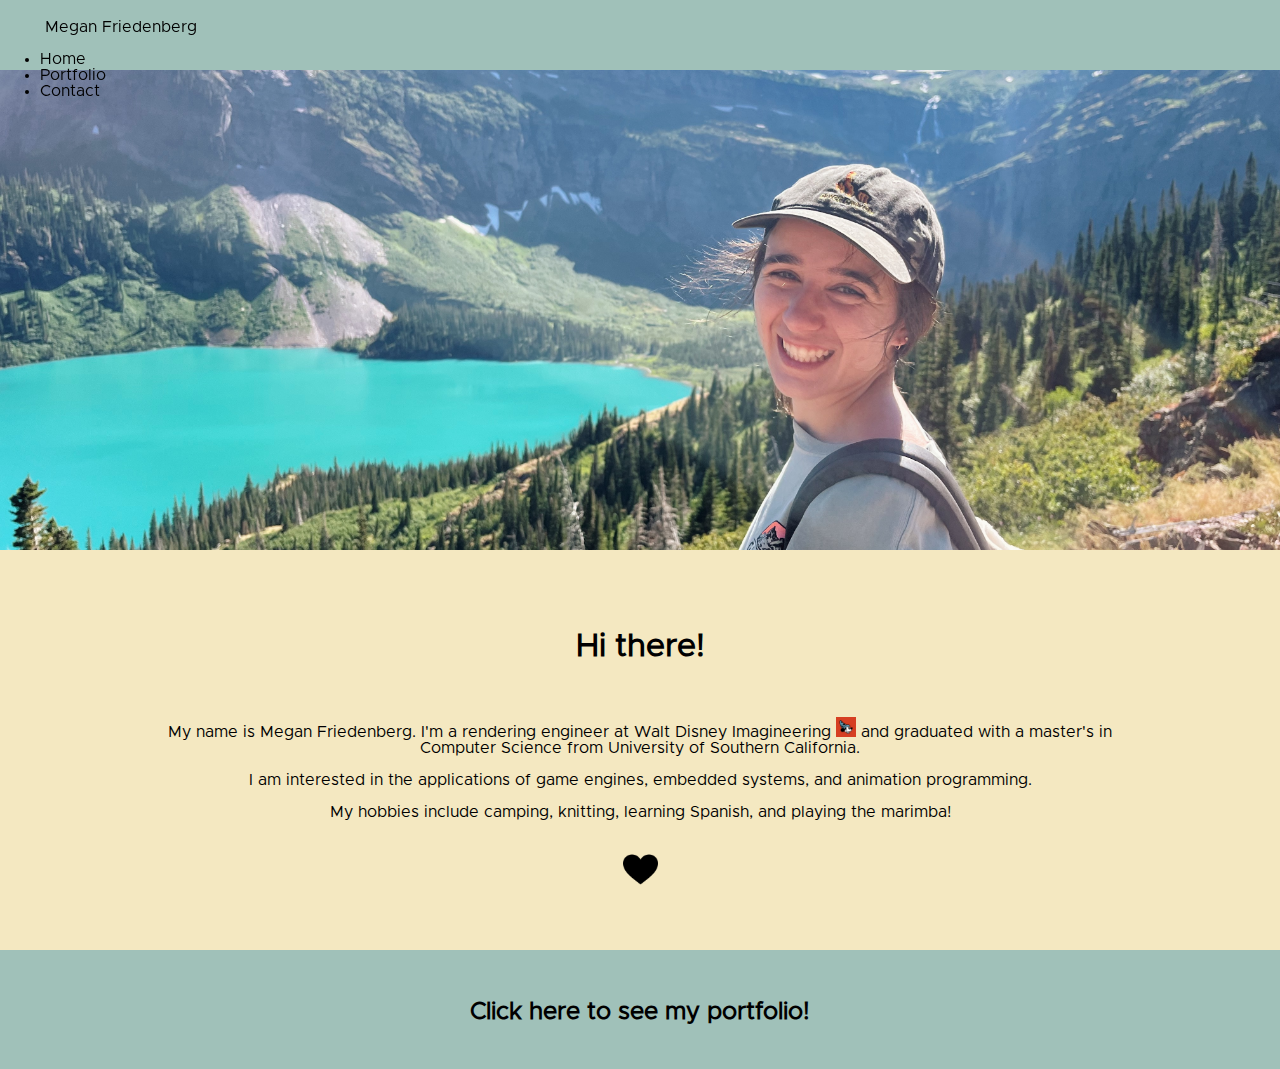
<file: index.html>
<!DOCTYPE html>
<html>
	<head>
		<title>Megan Friedenberg | Home Page</title>
		<link href="https://cdn.jsdelivr.net/npm/bootstrap@5.0.0-beta3/dist/css/bootstrap.min.css" rel="stylesheet" integrity="sha384-eOJMYsd53ii+scO/bJGFsiCZc+5NDVN2yr8+0RDqr0Ql0h+rP48ckxlpbzKgwra6" crossorigin="anonymous">
		<link href="style.css" rel="stylesheet" />
		<link rel="shortcut icon" type="images/png" href="images/vaporeon_favicon.png"/>
		<meta name="viewport" content="width=device-width, initial-scale=1.0">
		<meta charset="UTF-8">
		<style>
			.h2Wrapper{
			}
			h2{
				margin-bottom:-5px;
			}
			a{
				text-decoration:none;
				color:black;
			}
			#secondSection{
				position:absolute;
				display: flex;
				justify-content: center;
			}
			@media (max-width: 676px)
			{
				.navWrapper {height: 120px; position:relative;}
				#header{background-image:url("images/portraitBackpacking.jpg"); max-height:400px; background-position: center center; }
				#firstSectionContent{line-height:1.9;}
				.container{width:auto;}
				ul{height:auto; padding:0px; margin:0px;}
				.navWrapper{height:auto; padding-bottom:0px; margin:0px;}
				header{margin:0px;}
				.mb-4{margin:0px;}

			}
		</style>
	</head>
	<body>
		<!--<nav class="navbar d-flex flex-wrapjustify-content-between navbar-expand-lg" >-->
			<!--<a class="navbar-brand" href="#">Megan Friedenberg</a> <-->
  			<!--<div class="collapse navbar-collapse" id="navbarTogglerDemo01"> -->
			<div class="navWrapper">
				<header class="d-flex flex-wrap justify-content-center py-3">
	      			<a href="/" class="d-flex align-items-center mb-3 mb-md-0 me-md-auto text-dark text-decoration-none">
	        			<svg class="bi me-2" width="40" height="32"><use xlink:href="#bootstrap"></use></svg>
	        			<span class="fs-4" id="slightRightMargin">Megan Friedenberg</span>
	      			</a>

	      			<ul class="nav nav-pills">
			        <li class="nav-item"><a href="index.html" class="nav-link active" aria-current="page">Home</a></li>
			        <li class="nav-item"><a href="portfolioHomePage.html" class="nav-link">Portfolio</a></li>
			      <!--  <li class="nav-item"><a href="about.html" class="nav-link">About</a></li> -->
			        <li class="nav-item"><a href="contact.html" class="nav-link">Contact</a></li>
	      		</ul>
	    		</header>
	    	</div>
		<div class="clearBoth"></div>
		<div id="header">
			
		</div>
		<div class="clearBoth"></div>
			
		<div class="container">
			<div id="firstSection">
				<div id="firstSectionContent">
					<h1><strong>Hi there!</strong></h1>
					<br>
					<p>My name is Megan Friedenberg. I'm a rendering engineer at Walt Disney Imagineering 
						<img src="images/walt_disney_imagineering_logo.jpg" class="iconImg2" alt="Walt Disney Imagineering logo">
						 and graduated with a master's in Computer Science from University of Southern California.</p>
					<p>I am interested in the applications of game engines, embedded systems, and animation programming.</p>
					<p>My hobbies include camping, knitting, learning Spanish, and playing the marimba!</p>
					<br>
					<img class="iconImg" src="images/heartIcon.png" alt="A heart icon emoji">
				</div>
			</div>
		</div>
		<div class="clearBoth"></div>
		<div id="secondSection">
				<br>
				<div class="h2Wrapper">
					<h2> <a href="portfolioHomePage.html" class="purpleHover">Click here to see my portfolio!</a></h2>
				</div>
			</div>
	</body>
</html>
</file>
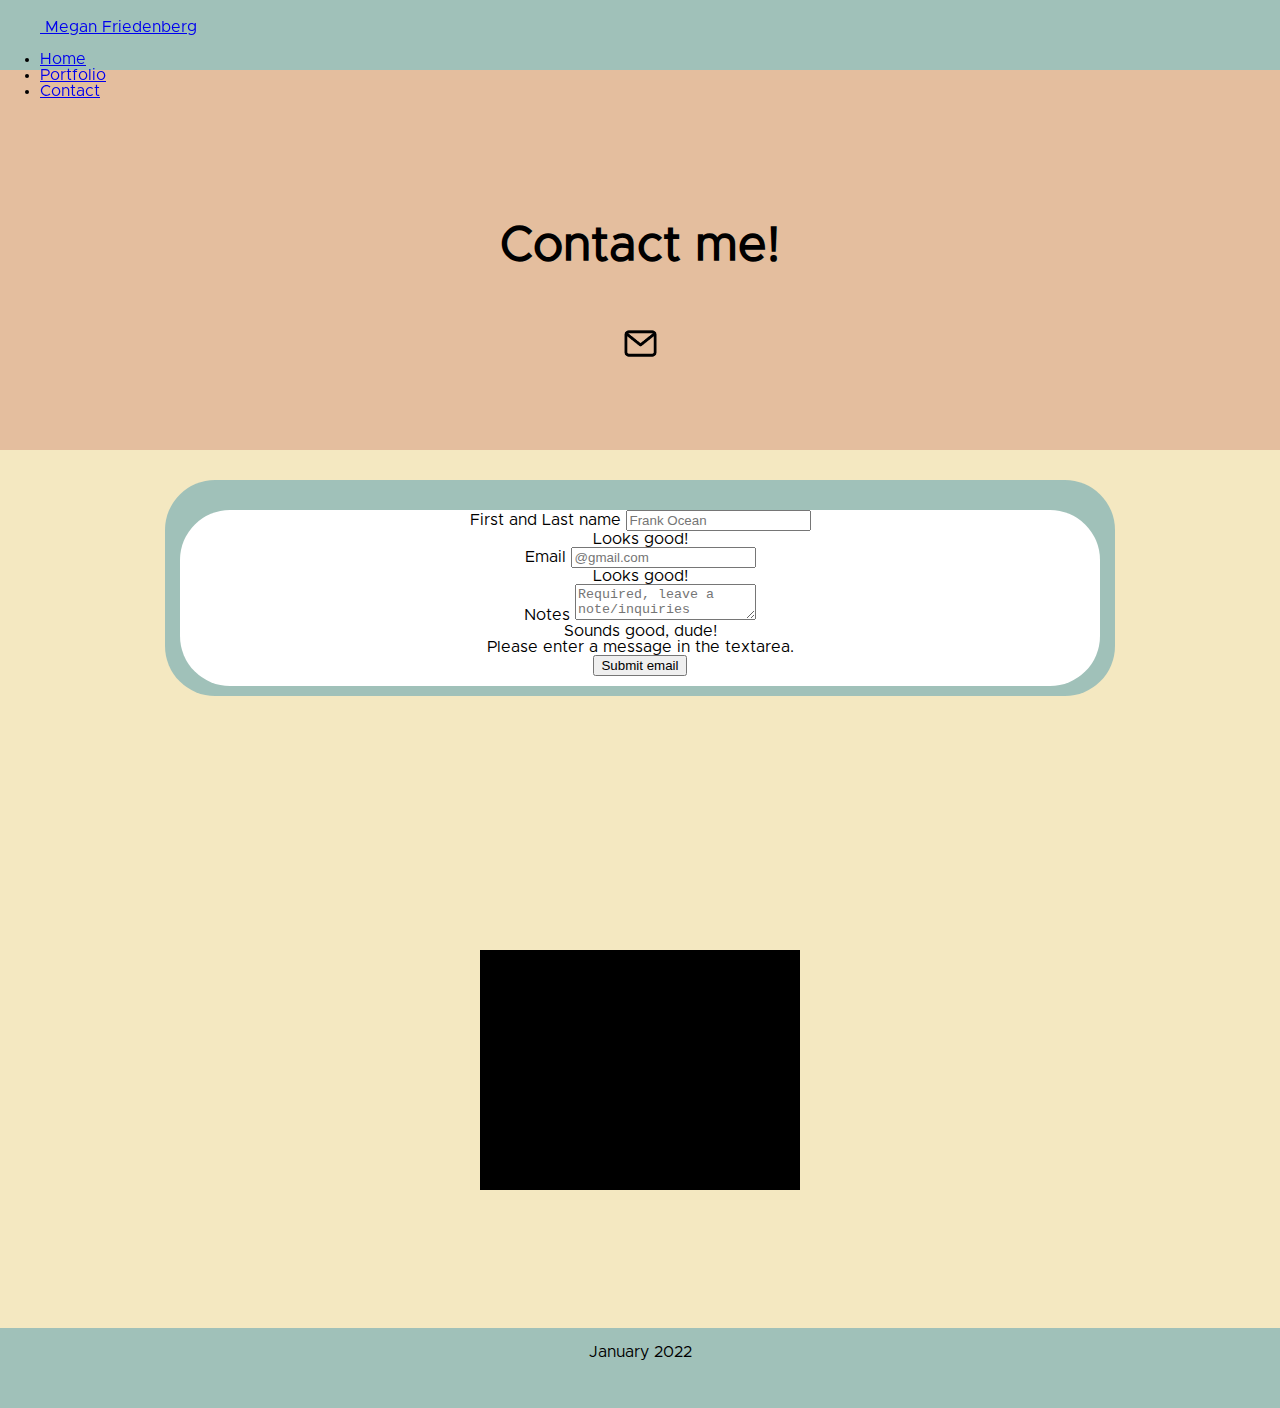
<file: contact.html>
<!DOCTYPE html>
<html>
	<head>
		<title>Megan Friedenberg | Contact Page</title>
		<link href="https://cdn.jsdelivr.net/npm/bootstrap@5.0.0-beta3/dist/css/bootstrap.min.css" rel="stylesheet" integrity="sha384-eOJMYsd53ii+scO/bJGFsiCZc+5NDVN2yr8+0RDqr0Ql0h+rP48ckxlpbzKgwra6" crossorigin="anonymous">
		<link href="style.css" rel="stylesheet" />
		<link rel="shortcut icon" type="images/png" href="images/vaporeon_favicon.png"/>
		<meta name="viewport" content="width=device-width, initial-scale=1">
		<meta charset="UTF-8">
		<script src="https://ajax.googleapis.com/ajax/libs/jquery/3.5.1/jquery.min.js"></script>
		<script>
		//	$(document).ready(function(){
  			//	$("#hideForm").click(function(){
    			//	$("#formHide").hide();
    			//	$(document).getElementById("#showSubmitted").style.display = "block";
  				//});
		//	});
			function setAction(form) {
  				$(document).ready(function(){
  				$("#hideForm").click(function(){
    				$("#formHide").hide();
    				$(document).getElementById("#showSubmitted").style.display = "block";
  				});
			});
			}
		</script>
		<style>
			#gifHeader{
				height:250px;
				background-image:url("https://thumbs.gfycat.com/AmazingGrandIntermediateegret-mobile.mp4");
				background-repeat:no-repeat;
				width:100%;
				margin-bottom:10%;
			}
			#adventureGif{
				height:250px;
				background-image:url("images/adventureAtari.gif");
				background-repeat:no-repeat;
				width:70%;
				margin-bottom:10%;
				display:none;
				margin-right:auto;
				margin-left:auto;
			}
			#header{
				background-image:none;
				background-color:#E4BE9E;
				padding-top:100px;
				font-size:150%;
				height:350px;
				text-align:center;
				display:flex;
				justify-content: center;
				flex-direction: column;
			}
			#firstSection{
				display:flex;
				justify-content:center;
				width:auto;
			}
			#firstSectionContent{
				background-color:#A0C1B9;
				border-radius: 50px;
				position:absolute;
				margin-left:auto;
				margin-right:auto;
				width:95%;

			}
			#formContainer
			{
				width:auto;
				border-radius:50px;
				height:auto;
				background-color:white;
				position:relative;
				text-align:center;
				margin-left:15px;
				margin-right:15px;
			}
			.iconImg{
				text-align:center;
				margin-left:auto;
				margin-right:auto;
			}
			.video-container {
				width: 100%;
				text-align:center;
				z-index:1;
			}
			.container{
				height:500px;
			}
			.col-md-4 {
				margin-left:auto;
				margin-right:auto;
			}
			.col-md-5 {
				margin-left:auto;
				margin-right:auto;
			}
			.btn-primary{
				margin-bottom:10px;
			}
			#showSubmitted{
				display:none;
			}
			@media (max-width: 767px){
				#header{height:350px; padding-top:50px; }
				.col-md-4{margin-left:3%; margin-right:3%;}
				.col-md-5{margin-left:3%; margin-right:3%;}
				#formContainer{width:auto;}
				#gifHeader{background-size:cover; height:230px; margin-bottom:100px;}
			}
			@media (max-width: 670px){
				h1{margin-top:100px;}
			}
			@media(max-width: 450px)
			{
				#gifHeader{display:none;}
				#adventureGif{display:block;}
			}
			@media(max-width: 420px)
			{
				#gifHeader{display:none;}
				#adventureGif{display:block;}
			}
			@media (max-width: 390px){
				h1{margin-top:150px;}
				#gifHeader{display:none;}
				#adventureGif{display:block;}
			}
			@media (max-width: 370px){
				h1{margin-top:150px;}
				#gifHeader{display:none;}
				#adventureGif{display:block;}
			}
		</style>
	</head>
	<body>
			<div class="navWrapper">
				<header class="d-flex flex-wrap justify-content-center py-3">
	      			<a href="index.html" class="d-flex align-items-center mb-3 mb-md-0 me-md-auto text-dark text-decoration-none">
	      				<svg class="bi me-2" width="40" height="32"><use xlink:href="#bootstrap"></use></svg>
	        			<span class="fs-4" id="slightRightMargin">Megan Friedenberg</span>
	      			</a>
	      			<ul class="nav nav-pills">
			        <li class="nav-item"><a href="index.html" class="nav-link">Home</a></li>
			        <li class="nav-item"><a href="portfolioHomePage.html" class="nav-link">Portfolio</a></li>
			     <!--   <li class="nav-item"><a href="about.html" class="nav-link">About</a></li>-->
			        <li class="nav-item"><a href="contact.html" class="nav-link active" aria-current="page">Contact</a></li>
	      		</ul>
	    		</header>
	    	</div>
	    <div class="clearBoth"></div>
		<div id="header">
			<h1><strong>Contact me!</strong></h1>
			<br>
			<img class="iconImg" src="images/mailIcon.png" alt="An email icon emoji">
		</div>
		<div class="clearBoth"></div>
		<div class="container">
			<div id="firstSection">
				<div id="firstSectionContent">
					<div id="formContainer">
						<form id="formHide" class="row g-3 needs-validation" novalidate action="confirmed.html">
	  						<div class="form-row">
							    <div class="col-md-4 mb-3">
							      <label class="form-label" for="validationCustom01">First and Last name</label>
							      <input type="text" class="form-control" id="validationCustom01" placeholder="Frank Ocean" required>
							      <div class="valid-feedback">
      								Looks good!
    							  </div>
							    </div>
							    <div class="col-md-4 mb-3">
							      <label class="form-label" for="validationCustom02">Email</label>
							      <input type="text" class="form-control" id="validationCustom02" placeholder="@gmail.com" required>
							      <div class="valid-feedback">
      								Looks good!
    							  </div>
							    </div>
							    <div class="col-md-5 mb-3">
    								<label for="validationTextarea" class="form-label">Notes</label>
    								<textarea class="form-control" id="validationTextarea" placeholder="Required, leave a note/inquiries" required></textarea>
    								<div class="valid-feedback">
      								Sounds good, dude!
    							  	</div>
    								<div class="invalid-feedback">
      									Please enter a message in the textarea.
    								</div>
  								</div>
							</div>
							<div class="col-12">
    							<button id="hideForm" class="btn btn-primary" type="submit">Submit email</button>
  							</div>
						</form>
						<h2 id="showSubmitted">Submitted!</h2>
					</div>
					<div class="clearBoth"></div>
				</div>
				<div class="clearBoth"></div>
			</div>
		</div>
		<div class="clearBoth"></div>
		<div id="gifHeader">
	    	<div class="video-container">
            	<video autoplay loop muted src="outlaw.mp4">
        	</div>
	    </div>
	    <div class="video-container">
	    	<div id="adventureGif"></div>
	    </div>
	    <div class="clearBoth"></div>
	    <div id="footer">
			<br>
			January 2022
		</div>
		<script> // This is from Bootstrap's Validate 
			(function () {
		  'use strict'

		  // Fetch all the forms we want to apply custom Bootstrap validation styles to
		  var forms = document.querySelectorAll('.needs-validation')

		  // Loop over them and prevent submission
		  Array.prototype.slice.call(forms)
		    .forEach(function (form) {
		      form.addEventListener('submit', function (event) {
		        if (!form.checkValidity()) {
		          event.preventDefault()
		          event.stopPropagation()
		        }

		        form.classList.add('was-validated')
		      }, false)
		    })
		})()
	</script>
	</body>
</html>
</file>
<file: style.css>
@font-face {
	font-family: Metropolis;
	src: url(fonts/metropolis.regular.otf);
}
body{
	background-color:#F4E8C1;
	margin:0px;
	padding:0px;
	font-family:Metropolis, Arial, sans-serif;
}
h1{
	text-align:center;
}
p{
	text-align:center;
}
.navWrapper{
	background-color:#A0C1B9 !important;
	width:100%;
	height:70px;
	position:fixed;
	z-index:1;
}
.mainColFlex
{
	display:flex;
	flex-direction: row;
}
.mainLeftCol
{
	width:50%;
	height:550px;
	background-color: #F4E8C1;
}
.mainRightCol
{
	width:50%;
	height:550px;
	text-align:center;
}
#header{
	background-image:url("images/glacier.jpg");
	background-position: center;
	background-repeat:no-repeat;
	background-size:cover;
	height:550px;
}
#firstSection{
	padding-top:30px;
	text-align:center;
	padding-bottom:50px;
	width:auto;
	position:relative;

}
#firstSectionContent{
	padding-top:30px;
	text-align:center;
	padding-bottom:10px;
	margin-left:0px;

}
#secondSection{
	width:100%;
	padding-top:30px;
	text-align:center;
	padding-bottom:50px;
	background-color:#A0C1B9;
}
#footer{
	width:100%;
	height:80px;
	text-align:center;
	background-color:#A0C1B9;
}

.clearBoth{
	clear:both;
}
.container{
	margin-left:auto;
	margin-right:auto;
	width:1000px;
}
.iconImg{
	max-height:35px;
	width:auto;
}
.iconImg2
{
	max-height:20px;
	max-width:20px !important;
	width:auto;
}
.mainImg
{
	max-height:550px;
}
.purpleHover:hover{
	color:#706993;
}
.blueHover:hover{
	color:blue;
}
.blueHover{
	color:#A0C1B9;
}
.drop-in {
 animation: drop-in 1s ease 200ms backwards;
}
.drop-in-2 {
 animation: drop-in 1200ms ease 500ms backwards;
}
.overflow-hidden {
 overflow: hidden;
}
.grid-row{
	display:flex;
	justify-content: space-around;
	padding-bottom:100px;
}
.square{
	height:auto;
	width:20%;
}
.imgSize{
	max-width:200px;
	height:auto;
}
#slightRightMargin{
	margin-right:50px;
}
@keyframes drop-in {
 from {
  opacity: 0;
  transform: translateY(-100px);
 }
 to {
  opacity: 1;
  transform: translate(0px);
 }
}
@media (max-width: 676px){
	.navWrapper {height: auto; padding-bottom:0px; margin:0px;}
	.container{width:auto;}
	ul{height:auto; padding:0px; margin:0px;}
	#slightRightMargin{font-size:1.9em;}
</file>
